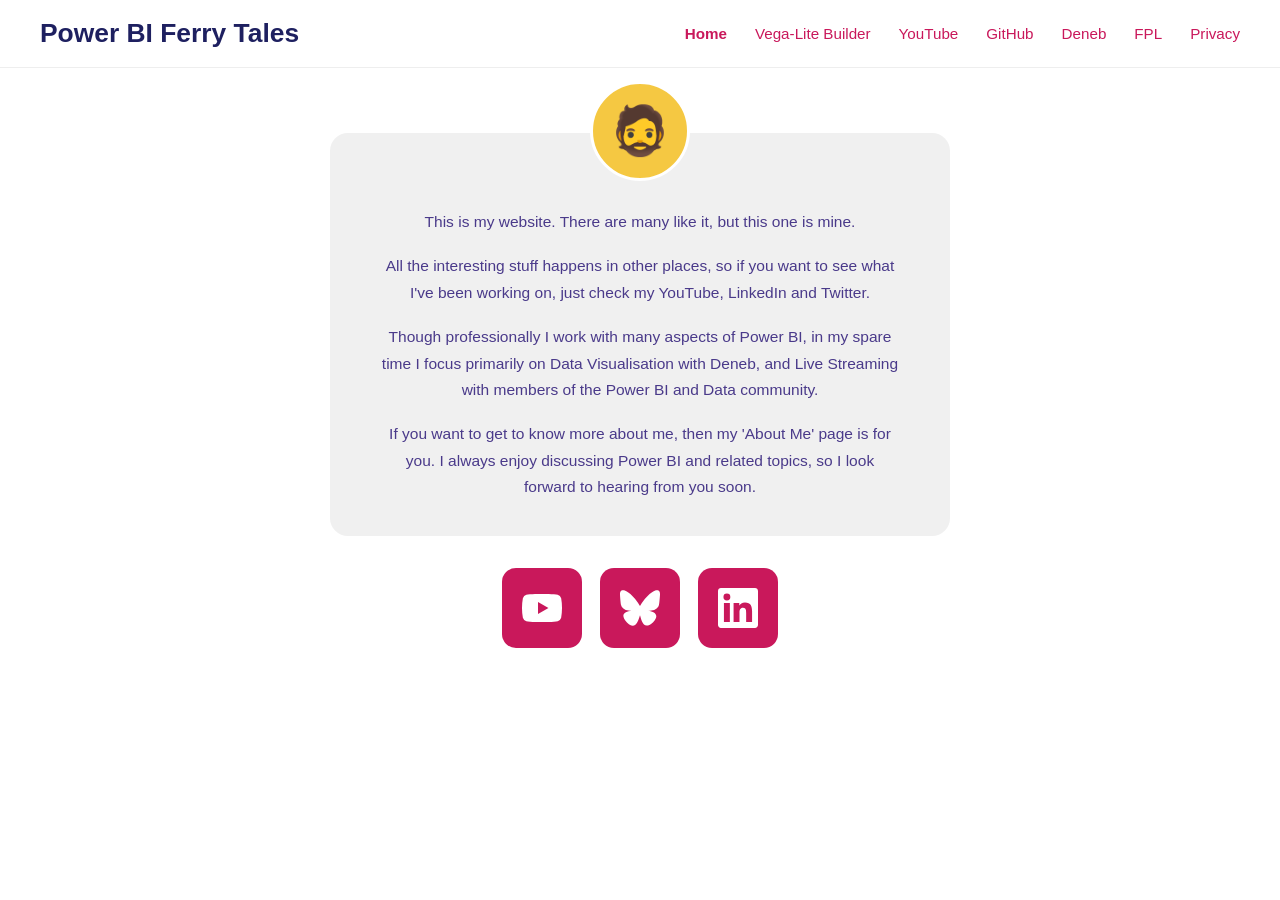
<file: index.html>
<!DOCTYPE html>
<html lang="en">
<head>
  <meta charset="UTF-8">
  <meta name="viewport" content="width=device-width, initial-scale=1.0">
  <title>Power BI Ferry Tales</title>
  <link rel="stylesheet" href="style.css">
</head>
<body>

<header>
  <a class="site-title" href="index.html">Power BI Ferry Tales</a>
  <nav>
    <a href="index.html" class="active">Home</a>
    <a href="vegalite.html">Vega-Lite Builder</a>
    <a href="https://www.youtube.com/@PowerBIFerryTales" target="_blank">YouTube</a>
    <a href="https://github.com/powerbiferrytales" target="_blank">GitHub</a>
    <a href="deneb.html">Deneb</a>
    <a href="fpl.html">FPL</a>
    <a href="privacy.html">Privacy</a>
  </nav>
</header>

<main>
  <div class="hero">
    <div class="card">
      <div class="avatar-wrap">
        <!-- Replace avatar.png with your own image file -->
        <div class="avatar-placeholder">🧔</div>
      </div>
      <div class="card-spacer"></div>
      <p>This is my website. There are many like it, but this one is mine.</p>
      <p>All the interesting stuff happens in other places, so if you want to see what I've been working on, just check my YouTube, LinkedIn and Twitter.</p>
      <p>Though professionally I work with many aspects of Power BI, in my spare time I focus primarily on Data Visualisation with Deneb, and Live Streaming with members of the Power BI and Data community.</p>
      <p>If you want to get to know more about me, then my 'About Me' page is for you. I always enjoy discussing Power BI and related topics, so I look forward to hearing from you soon.</p>
    </div>

    <div class="social-links">

      <!-- YouTube -->
      <a href="https://www.youtube.com/@PowerBIFerryTales" target="_blank" class="social-btn" title="YouTube">
        <svg viewBox="0 0 24 24" xmlns="http://www.w3.org/2000/svg">
          <path d="M23.495 6.205a3.007 3.007 0 0 0-2.088-2.088c-1.87-.501-9.396-.501-9.396-.501s-7.507-.01-9.396.501A3.007 3.007 0 0 0 .527 6.205a31.247 31.247 0 0 0-.522 5.805 31.247 31.247 0 0 0 .522 5.783 3.007 3.007 0 0 0 2.088 2.088c1.868.502 9.396.502 9.396.502s7.506 0 9.396-.502a3.007 3.007 0 0 0 2.088-2.088 31.247 31.247 0 0 0 .5-5.783 31.247 31.247 0 0 0-.5-5.805zM9.609 15.601V8.408l6.264 3.602z"/>
        </svg>
      </a>

      <!-- Bluesky -->
      <a href="#" target="_blank" class="social-btn" title="Bluesky">
        <svg viewBox="0 0 24 24" xmlns="http://www.w3.org/2000/svg">
          <path d="M12 10.8c-1.087-2.114-4.046-6.053-6.798-7.995C2.566.944 1.561 1.266.902 1.565.139 1.908 0 3.08 0 3.768c0 .69.378 5.65.624 6.479.815 2.736 3.713 3.66 6.383 3.364.136-.02.275-.039.415-.056-.138.022-.276.04-.415.056-3.912.58-7.387 2.005-2.83 7.078 5.013 5.19 6.87-1.113 7.823-4.308.953 3.195 2.05 9.271 7.733 4.308 4.267-4.308 1.172-6.498-2.74-7.078a8.741 8.741 0 0 1-.415-.056c.14.017.279.036.415.056 2.67.297 5.568-.628 6.383-3.364.246-.828.624-5.79.624-6.479 0-.688-.139-1.86-.902-2.203-.659-.299-1.664-.621-4.3 1.24C16.046 4.748 13.087 8.687 12 10.8z"/>
        </svg>
      </a>

      <!-- LinkedIn -->
      <a href="#" target="_blank" class="social-btn" title="LinkedIn">
        <svg viewBox="0 0 24 24" xmlns="http://www.w3.org/2000/svg">
          <path d="M20.447 20.452h-3.554v-5.569c0-1.328-.027-3.037-1.852-3.037-1.853 0-2.136 1.445-2.136 2.939v5.667H9.351V9h3.414v1.561h.046c.477-.9 1.637-1.85 3.37-1.85 3.601 0 4.267 2.37 4.267 5.455v6.286zM5.337 7.433a2.062 2.062 0 0 1-2.063-2.065 2.064 2.064 0 1 1 2.063 2.065zm1.782 13.019H3.555V9h3.564v11.452zM22.225 0H1.771C.792 0 0 .774 0 1.729v20.542C0 23.227.792 24 1.771 24h20.451C23.2 24 24 23.227 24 22.271V1.729C24 .774 23.2 0 22.222 0h.003z"/>
        </svg>
      </a>

    </div>
  </div>
</main>

</body>
</html>
</file>
<file: style.css>
/* ── Reset ── */
*, *::before, *::after { box-sizing: border-box; margin: 0; padding: 0; }

/* ── Base ── */
body {
  font-family: 'Segoe UI', Arial, sans-serif;
  background: #ffffff;
  color: #333;
}

/* ── Header ── */
header {
  display: flex;
  align-items: center;
  justify-content: space-between;
  padding: 18px 40px;
  background: #fff;
  border-bottom: 1px solid #eee;
}

.site-title {
  font-size: 1.65rem;
  font-weight: 700;
  color: #1e2060;
  text-decoration: none;
}

nav {
  display: flex;
  align-items: center;
  gap: 28px;
  flex-wrap: wrap;
}

nav a {
  color: #c9185b;
  text-decoration: none;
  font-size: 0.95rem;
  font-weight: 500;
  transition: opacity 0.15s;
}

nav a:hover { opacity: 0.7; }
nav a.active { font-weight: 700; }

/* ── Landing hero ── */
.hero {
  max-width: 660px;
  margin: 30px auto 60px;
  padding: 0 20px;
}

.card {
  background: #f0f0f0;
  border-radius: 18px;
  padding: 20px 50px 36px;
  text-align: center;
  position: relative;
  margin-top: 65px;
}

.avatar-wrap {
  position: absolute;
  top: -52px;
  left: 50%;
  transform: translateX(-50%);
}

.avatar-wrap img {
  width: 100px;
  height: 100px;
  border-radius: 50%;
  border: 3px solid #fff;
  display: block;
}

.avatar-placeholder {
  width: 100px;
  height: 100px;
  border-radius: 50%;
  border: 3px solid #fff;
  background: #f5c842;
  display: flex;
  align-items: center;
  justify-content: center;
  font-size: 3rem;
}

.card-spacer { height: 56px; }

.card p {
  color: #4a3a8a;
  font-size: 0.97rem;
  line-height: 1.7;
  margin-bottom: 18px;
}

.card p:last-child { margin-bottom: 0; }

/* ── Social buttons ── */
.social-links {
  display: flex;
  justify-content: center;
  gap: 18px;
  margin-top: 32px;
}

.social-btn {
  width: 80px;
  height: 80px;
  background: #c9185b;
  border-radius: 14px;
  display: flex;
  align-items: center;
  justify-content: center;
  text-decoration: none;
  transition: opacity 0.15s, transform 0.15s;
}

.social-btn:hover { opacity: 0.85; transform: translateY(-2px); }

.social-btn svg {
  width: 40px;
  height: 40px;
  fill: #ffffff;
}

/* ── Report pages ── */
.report-page {
  display: flex;
  flex-direction: column;
  height: calc(100vh - 58px);
}

.report-title-bar {
  padding: 10px 30px;
  background: #f8f8f8;
  border-bottom: 1px solid #eee;
  font-size: 1.1rem;
  font-weight: 700;
  color: #1e2060;
}

.report-frame {
  flex: 1;
  width: 100%;
  border: none;
  display: block;
}

/* ── Responsive ── */
@media (max-width: 600px) {
  header { flex-direction: column; gap: 14px; padding: 16px 20px; }
  nav { justify-content: center; gap: 16px; }
  .card { padding: 20px 24px 28px; }
}
</file>
